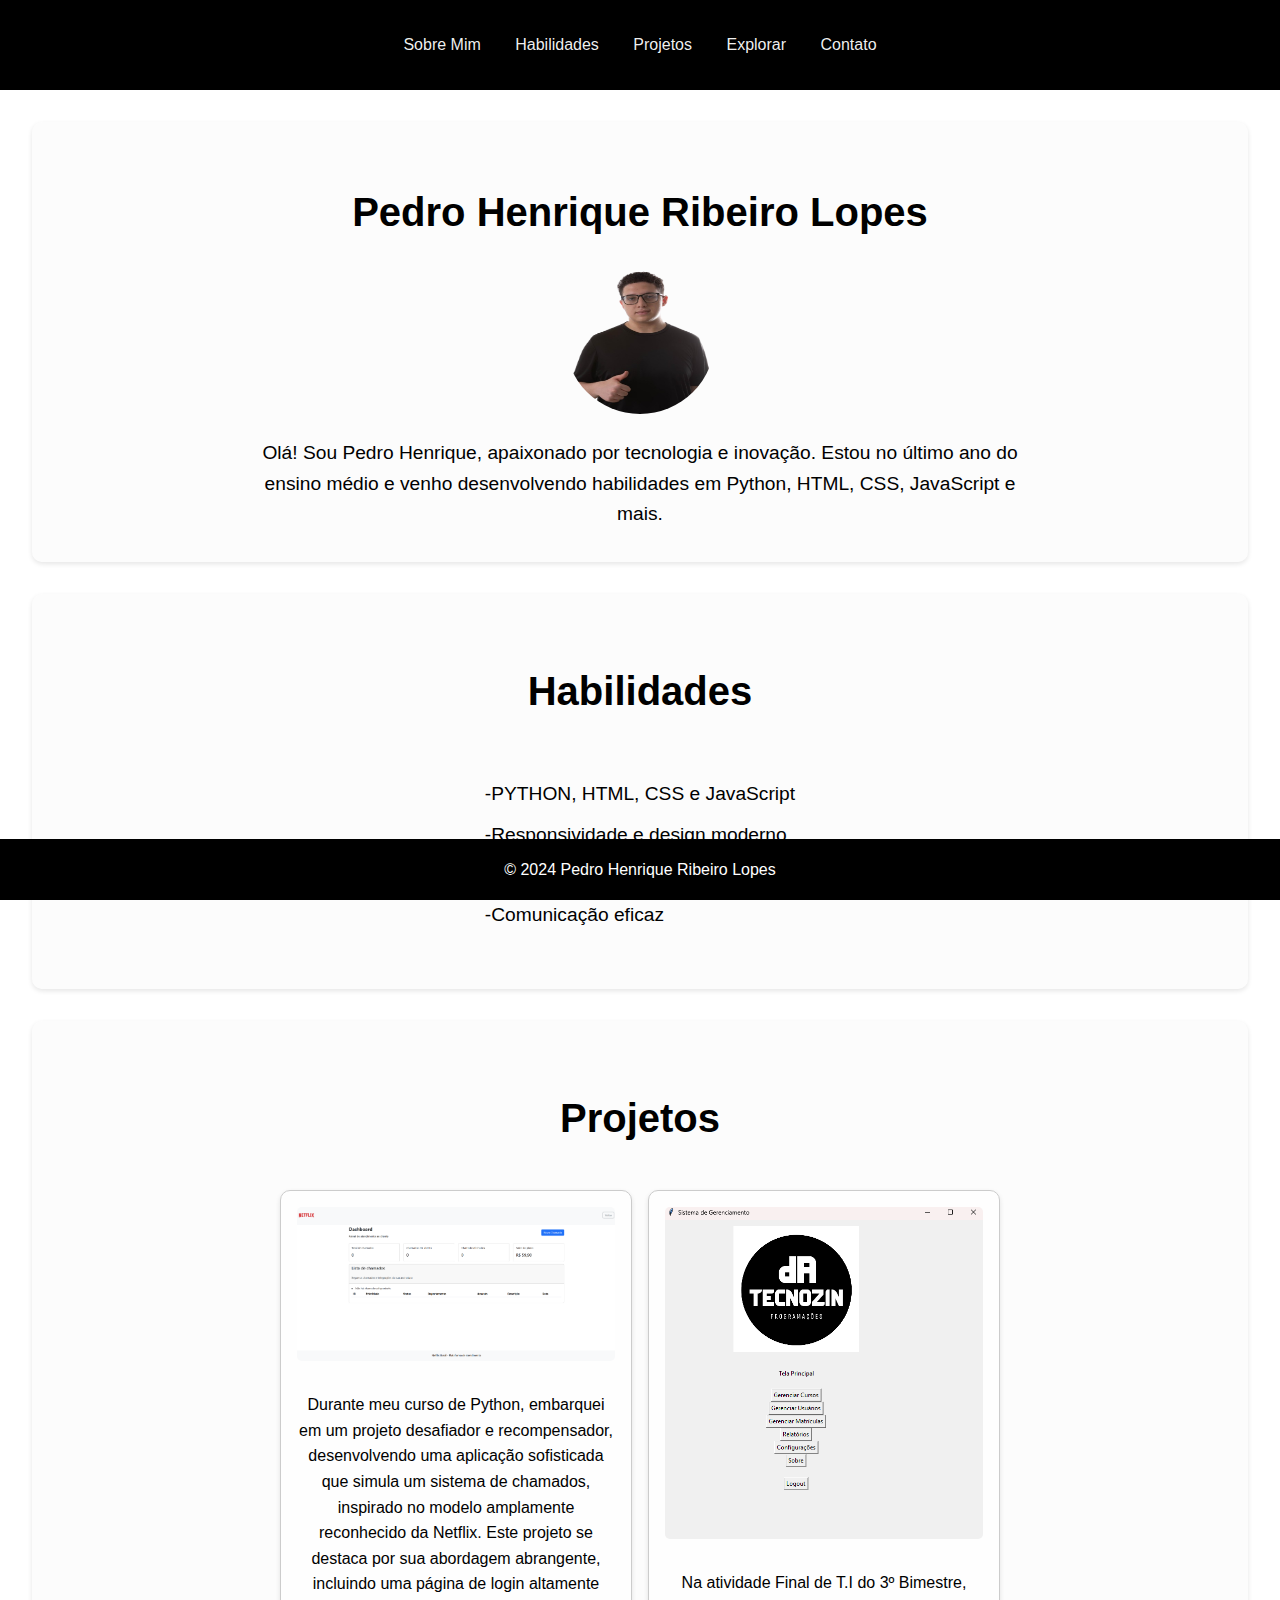
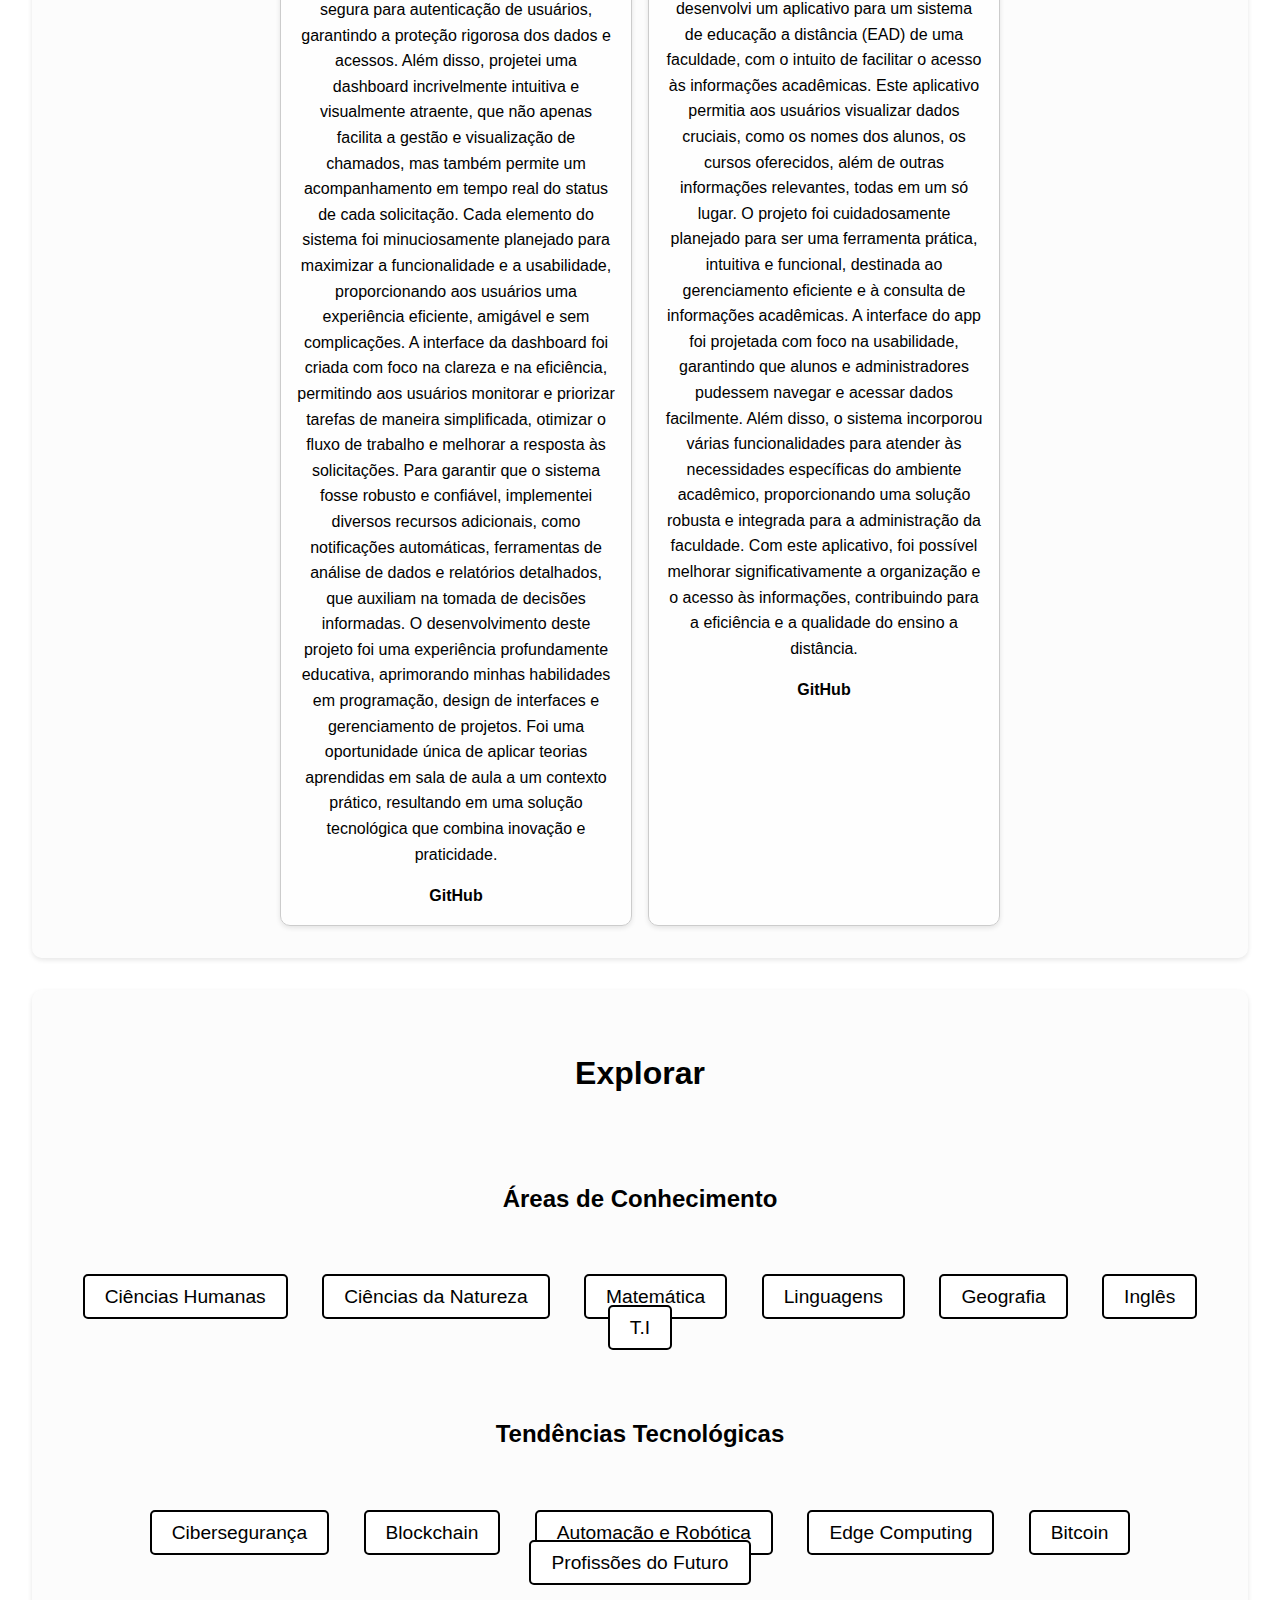
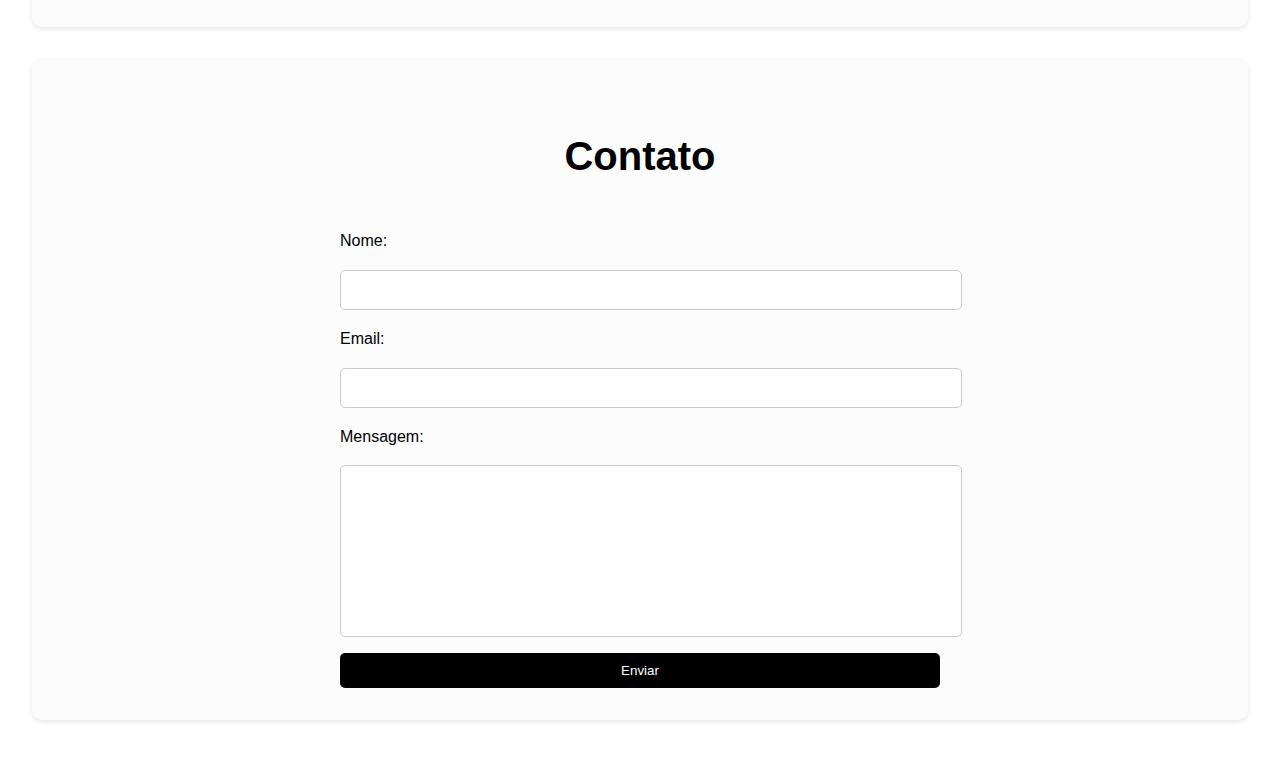
<file: finalti/portfolio/index.html>
<!DOCTYPE html>
<html lang="pt-BR">
<head>
    <meta charset="UTF-8">
    <meta name="viewport" content="width=device-width, initial-scale=1.0">
    <title>Portfólio de Pedro Henrique Ribeiro Lopes</title>
    <link rel="stylesheet" href="css/style.css">
    <script src="js/script.js" defer></script>
</head>
<body>
    <header>
        <nav>
            <ul>
                <li><a href="#sobre">Sobre Mim</a></li>
                <li><a href="#habilidades">Habilidades</a></li>
                <li><a href="#projetos">Projetos</a></li>
                <li><a href="#explorar">Explorar</a></li>
                <li><a href="#contato">Contato</a></li>
            </ul>
        </nav>
    </header>
    <main>
        <section id="sobre">
            <h1>Pedro Henrique Ribeiro Lopes</h1>
            <img src="img/foto.jpg" width="200" height="200" alt="Foto de Pedro">
            <p>Olá! Sou Pedro Henrique, apaixonado por tecnologia e inovação. Estou no último ano do ensino médio e venho desenvolvendo habilidades em Python, HTML, CSS, JavaScript e mais.</p>
        </section>
        <section id="habilidades">
            <h2>Habilidades</h2>
            <ul>
                <li>-PYTHON, HTML, CSS e JavaScript</li>
                <li>-Responsividade e design moderno</li>
                <li>-Trabalho em equipe</li>
                <li>-Comunicação eficaz</li>
            </ul>
        </section>
        <section id="projetos">
            <h2>Projetos</h2>
            <div class="galeria">
                <div class="projeto">
                    <img src="img/projeto1.jpg" alt="Projeto 1">
                    <p>Durante meu curso de Python, embarquei em um projeto desafiador e recompensador, desenvolvendo uma aplicação sofisticada que simula um sistema de chamados, inspirado no modelo amplamente reconhecido da Netflix. Este projeto se destaca por sua abordagem abrangente, incluindo uma página de login altamente segura para autenticação de usuários, garantindo a proteção rigorosa dos dados e acessos. Além disso, projetei uma dashboard incrivelmente intuitiva e visualmente atraente, que não apenas facilita a gestão e visualização de chamados, mas também permite um acompanhamento em tempo real do status de cada solicitação.

                        Cada elemento do sistema foi minuciosamente planejado para maximizar a funcionalidade e a usabilidade, proporcionando aos usuários uma experiência eficiente, amigável e sem complicações. A interface da dashboard foi criada com foco na clareza e na eficiência, permitindo aos usuários monitorar e priorizar tarefas de maneira simplificada, otimizar o fluxo de trabalho e melhorar a resposta às solicitações.
                        
                        Para garantir que o sistema fosse robusto e confiável, implementei diversos recursos adicionais, como notificações automáticas, ferramentas de análise de dados e relatórios detalhados, que auxiliam na tomada de decisões informadas. O desenvolvimento deste projeto foi uma experiência profundamente educativa, aprimorando minhas habilidades em programação, design de interfaces e gerenciamento de projetos. Foi uma oportunidade única de aplicar teorias aprendidas em sala de aula a um contexto prático, resultando em uma solução tecnológica que combina inovação e praticidade.</p>
                    <a href="https://github.com/pedroxx21/chamado" target="_blank">GitHub</a>
                </div>
                <div class="projeto">
                    <img src="img/projeto2.jpg" alt="Projeto 2">
                    <p>Na atividade Final de T.I do 3º Bimestre, desenvolvi um aplicativo para um sistema de educação a distância (EAD) de uma faculdade, com o intuito de facilitar o acesso às informações acadêmicas. Este aplicativo permitia aos usuários visualizar dados cruciais, como os nomes dos alunos, os cursos oferecidos, além de outras informações relevantes, todas em um só lugar. O projeto foi cuidadosamente planejado para ser uma ferramenta prática, intuitiva e funcional, destinada ao gerenciamento eficiente e à consulta de informações acadêmicas.

                        A interface do app foi projetada com foco na usabilidade, garantindo que alunos e administradores pudessem navegar e acessar dados facilmente. Além disso, o sistema incorporou várias funcionalidades para atender às necessidades específicas do ambiente acadêmico, proporcionando uma solução robusta e integrada para a administração da faculdade. Com este aplicativo, foi possível melhorar significativamente a organização e o acesso às informações, contribuindo para a eficiência e a qualidade do ensino a distância.</p>
                    <a href="https://github.com/pedroxx21/AtividadeFinal" target="_blank">GitHub</a>
                </div>
            </div>
        </section>
        <section id="explorar">
            <h2>Explorar</h2>
            <div class="links">
                <h3>Áreas de Conhecimento</h3>
                <ul>
                    <li><a href="areas/humanas.html">Ciências Humanas</a></li>
                    <li><a href="areas/natureza.html">Ciências da Natureza</a></li>
                    <li><a href="areas/matematica.html">Matemática</a></li>
                    <li><a href="areas/linguagens.html">Linguagens</a></li>
                    <li><a href="areas/geografia.html">Geografia</a></li>
                    <li><a href="areas/ingles.html">Inglês</a></li>
                    <li><a href="areas/TI.html">T.I</a></li>
                </ul>
                <h3>Tendências Tecnológicas</h3>
                <ul>
                    <li><a href="tendencias/ciberseguranca.html">Cibersegurança</a></li>
                    <li><a href="tendencias/blockchain.html">Blockchain</a></li>
                    <li><a href="tendencias/automacao.html">Automação e Robótica</a></li>
                    <li><a href="tendencias/edge.html">Edge Computing</a></li>
                    <li><a href="tendencias/bitcoin.html">Bitcoin</a></li>
                    <li><a href="tendencias/profissoesdofuturo.html">Profissões do Futuro</a></li>
                </ul>
            </div>
        </section>
        <section id="contato">
            <h2>Contato</h2>
            <form>
                <label for="nome">Nome:</label>
                <input type="text" id="nome" name="nome" required>
                <label for="email">Email:</label>
                <input type="email" id="email" name="email" required>
                <label for="mensagem">Mensagem:</label>
                <textarea id="mensagem" name="mensagem" required></textarea>
                <button type="submit">Enviar</button>
            </form>
        </section>
    </main>
    <footer>
        <p>&copy; 2024 Pedro Henrique Ribeiro Lopes</p>
    </footer>
</body>
</html>
</file>
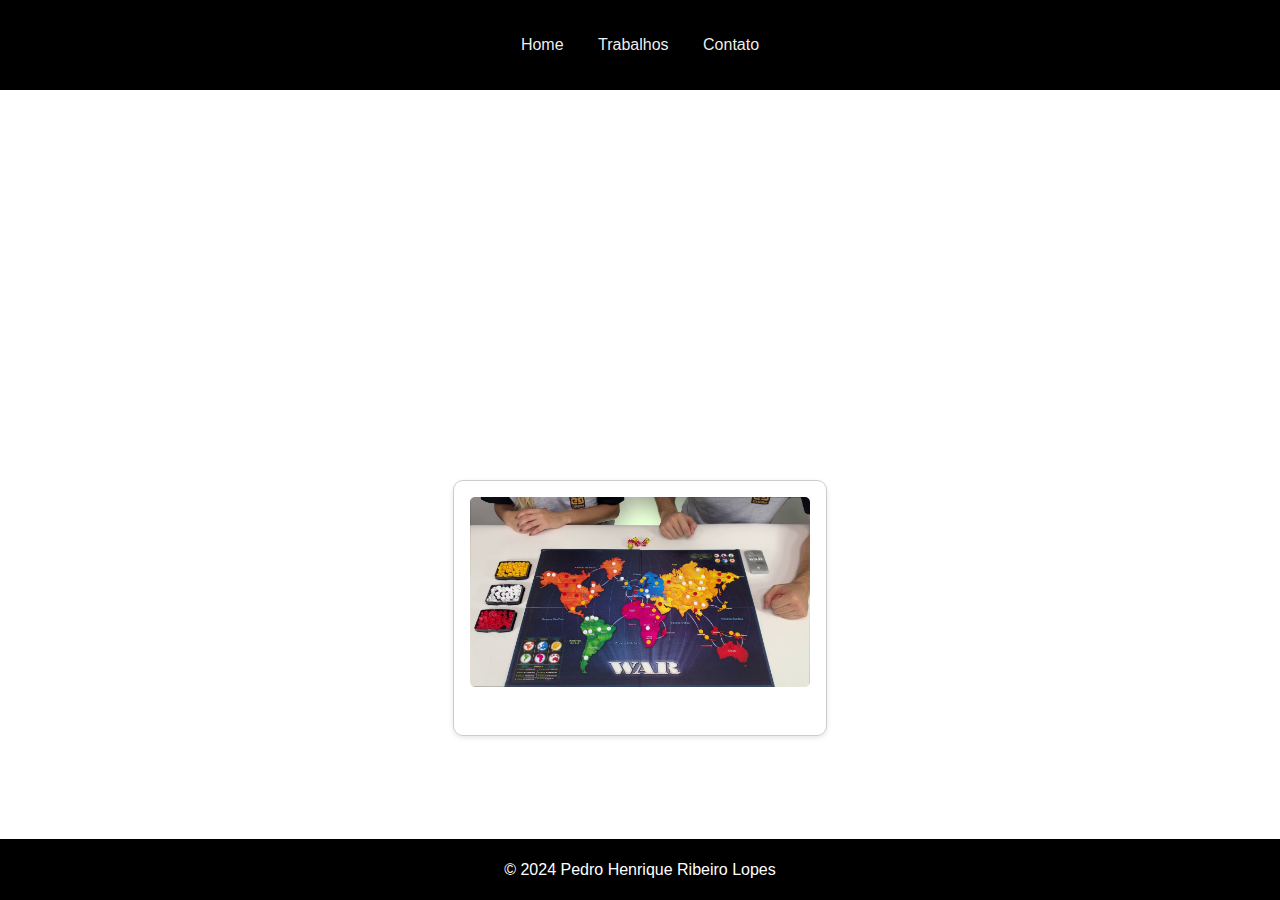
<file: finalti/portfolio/areas/geografia.html>
<!DOCTYPE html>
<html lang="pt-BR">
<head>
    <meta charset="UTF-8">
    <meta name="viewport" content="width=device-width, initial-scale=1.0">
    <title>Geografia</title>
    <link rel="stylesheet" href="../css/style.css">
</head>
<body>
    <header>
        <nav>
            <ul>
                <li><a href="../index.html">Home</a></li>
                <li><a href="#trabalhos">Trabalhos</a></li>
                <li><a href="../index.html#contato">Contato</a></li>
            </ul>
        </nav>
    </header>
    <main>
        <section id="trabalhos">
            <h1>Geografia</h1>
            <p>Bem-vindo à página de Geografia! Aqui esta o trabalho desenvolvidos na matéria de Geografia.</p>
            <p>Trabalho de Geografia sobre War.</p>
            <p>Neste trabalho, utilizamos o jogo de tabuleiro War como uma ferramenta pedagógica para entender melhor os aspectos estratégicos e as dinâmicas das guerras. Através da simulação de batalhas, os participantes puderam analisar as táticas de conquista, alianças, negociações e a importância de recursos e territórios em um contexto bélico. Ao jogarmos o War, refletimos sobre como essas estratégias podem ser aplicadas em conflitos reais, além de discutir como as decisões tomadas em momentos de incerteza podem impactar o desenrolar de uma guerra. O jogo foi uma forma interativa de explorar conceitos históricos e militares, promovendo um aprendizado mais prático sobre o funcionamento das guerras e suas consequências.</p>
            <div class="galeria">
                <div class="projeto">
                    <img src="../img/geografia.jpg" alt="Trabalho">
                    <p></p>
                </div>
            </div>
        </section>
    </main>
    <footer>
        <p>&copy; 2024 Pedro Henrique Ribeiro Lopes</p>
    </footer>
</body>
</html>
</file>
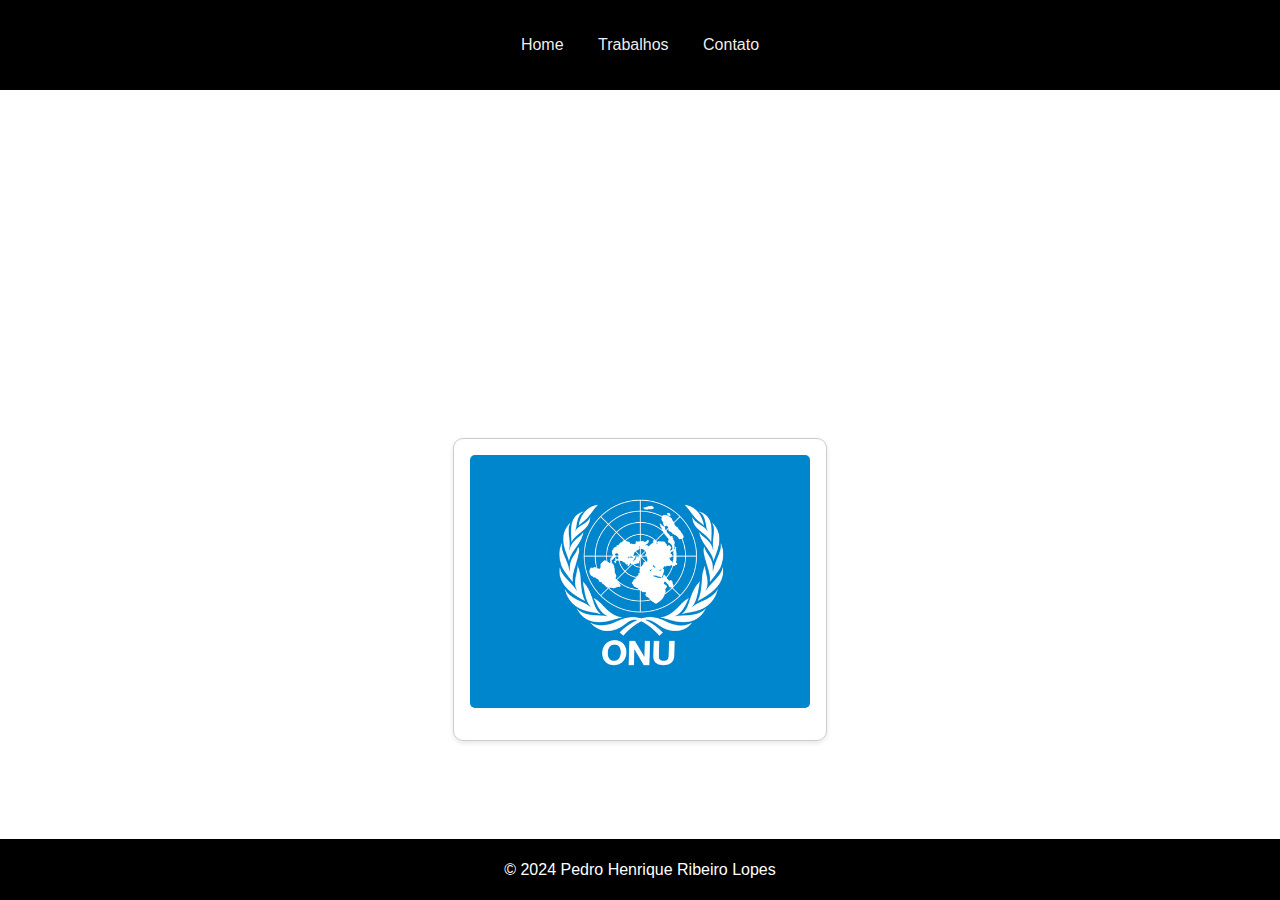
<file: finalti/portfolio/areas/humanas.html>
<!DOCTYPE html>
<html lang="pt-BR">
<head>
    <meta charset="UTF-8">
    <meta name="viewport" content="width=device-width, initial-scale=1.0">
    <title>Ciências Humanas</title>
    <link rel="stylesheet" href="../css/style.css">
</head>
<body>
    <header>
        <nav>
            <ul>
                <li><a href="../index.html">Home</a></li>
                <li><a href="#trabalhos">Trabalhos</a></li>
                <li><a href="../index.html#contato">Contato</a></li>
            </ul>
        </nav>
    </header>
    <main>
        <section id="trabalhos">
            <h1>Ciências Humanas</h1>
            <p>Bem-vindo à página de Ciências Humanas! Aqui esta o trabalho desenvolvidos durante o curso.</p>
            <p>Participar desse debate foi uma experiência enriquecedora. Foi interessante analisar o impacto das ditaduras na América Latina, especialmente no contexto do Equador, e entender como esses regimes afetaram a política, as liberdades individuais e as instituições democráticas. Discutir estratégias para fortalecer a democracia e promover os direitos humanos foi desafiador, pois envolveu refletir sobre como lidar com a corrupção, a desigualdade e as resistências internas e externas. Além disso, foi fundamental destacar o papel da sociedade civil e dos meios de comunicação na proteção e promoção dos direitos fundamentais, o que trouxe uma visão mais ampla de como garantir uma democracia mais sólida.</p>
            <div class="galeria">
                <div class="projeto">
                    <img src="../img/debate.jpg" alt="Trabalho 2">
                    
                </div>
            </div>
        </section>
    </main>
    <footer>
        <p>&copy; 2024 Pedro Henrique Ribeiro Lopes</p>
    </footer>
</body>
</html>
</file>
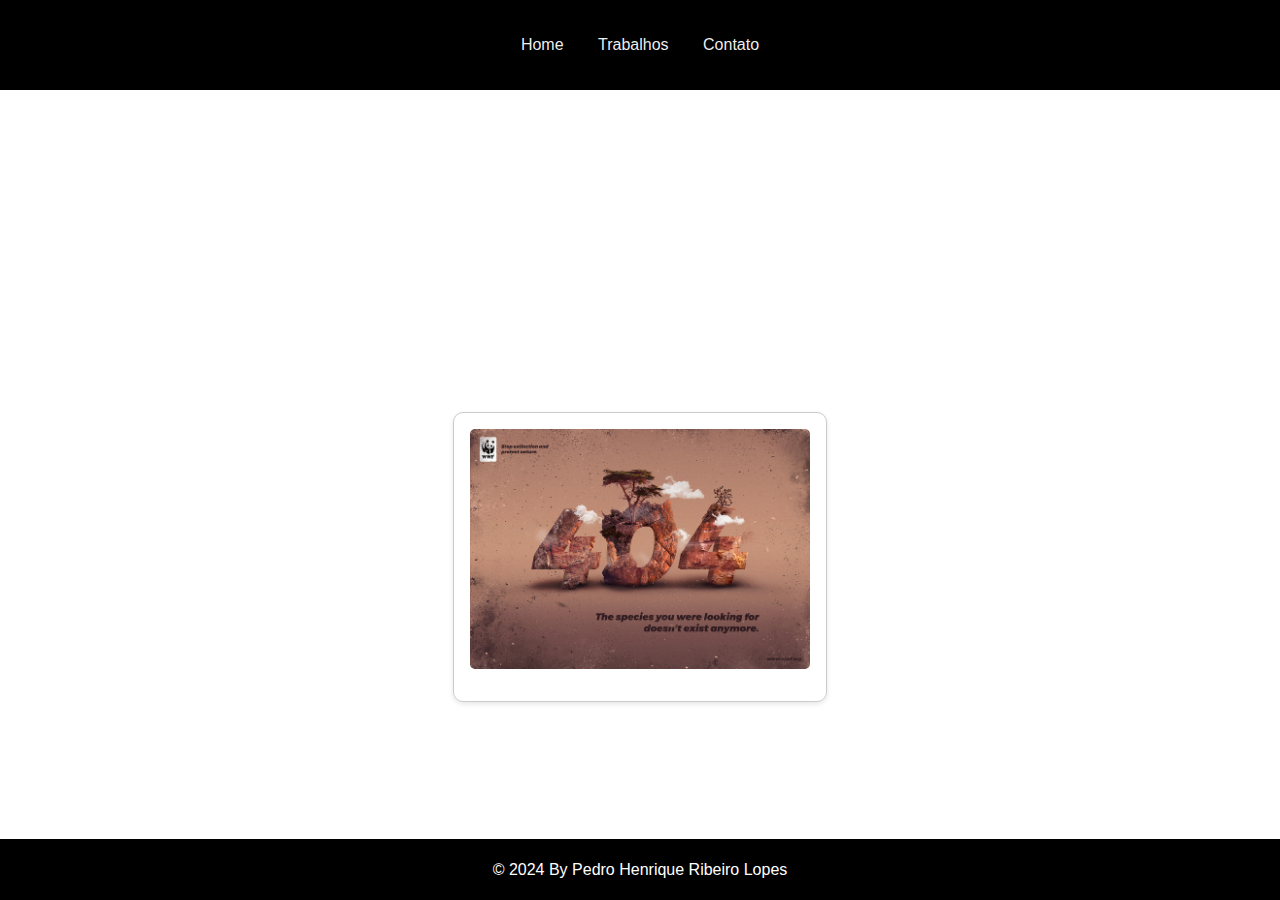
<file: finalti/portfolio/areas/ingles.html>
<!DOCTYPE html>
<html lang="pt-BR">
<head>
    <meta charset="UTF-8">
    <meta name="viewport" content="width=device-width, initial-scale=1.0">
    <title>Inglês</title>
    <link rel="stylesheet" href="../css/style.css">
</head>
<body>
    <header>
        <nav>
            <ul>
                <li><a href="../index.html">Home</a></li>
                <li><a href="#trabalhos">Trabalhos</a></li>
                <li><a href="../index.html#contato">Contato</a></li>
            </ul>
        </nav>
    </header>
    <main>
        <section id="trabalhos">
            <h1>Inglês</h1>
            <p>Veja como foi desenvolvido o estudo de outra lingua durante o curso.</p>
            <p>Realizar esse trabalho foi uma experiência muito interessante e educativa. Selecionar uma campanha publicitária ambiental em vídeo e um cartaz exigiu atenção aos detalhes e reflexão sobre como essas mídias sensibilizam o público de formas diferentes. Traduzir o conteúdo para o inglês foi desafiador, mas ajudou a aprofundar a compreensão das mensagens. Durante o processo, foi enriquecedor analisar as estratégias usadas para atrair espectadores e comparar os impactos do formato visual e impresso. Além disso, contribuir para a exposição com legendas acessíveis trouxe uma sensação de colaboração e propósito coletivo.</p>
            <div class="galeria">
                <div class="projeto">
                    <img src="../img/ingles.jpg" alt="Trabalho">
                </div>
            </div>
        </section>
    </main>
    <footer>
        <p>&copy; 2024 By Pedro Henrique Ribeiro Lopes</p>
    </footer>
</body>
</html>
</file>
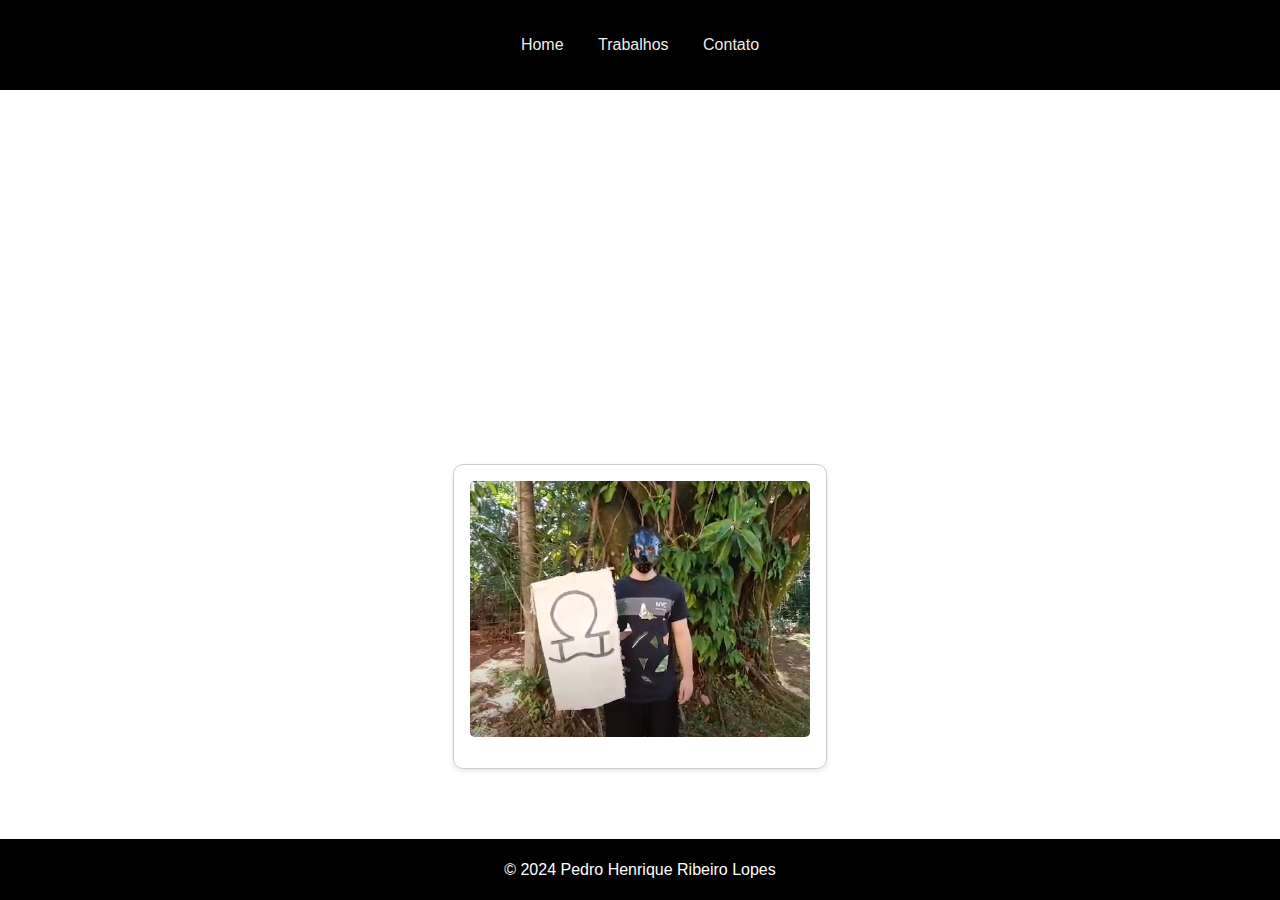
<file: finalti/portfolio/areas/linguagens.html>
<!DOCTYPE html>
<html lang="pt-BR">
<head>
    <meta charset="UTF-8">
    <meta name="viewport" content="width=device-width, initial-scale=1.0">
    <title>Linguagens</title>
    <link rel="stylesheet" href="../css/style.css">
</head>
<body>
    <header>
        <nav>
            <ul>
                <li><a href="../index.html">Home</a></li>
                <li><a href="#trabalhos">Trabalhos</a></li>
                <li><a href="../index.html#contato">Contato</a></li>
            </ul>
        </nav>
    </header>
    <main>
        <section id="trabalhos">
            <h1>Linguagens</h1>
            <p>Veja como a leitura, a escrita e o pensamento crítico foram aplicados em um projeto criativo e envolvente.</p>
            <p>Gostei muito da Mostra de Arte, e o vídeo capturou bem a essência do evento. As obras eram inovadoras, especialmente as penduradas nas paredes e a escultura do rosto do boi com um coração na cabeça. Tudo estava bem organizado, e os vídeos dos trabalhos na tela foram um destaque, pois deram vida às obras e mostraram o processo criativo dos artistas. No entanto, a quantidade de pessoas dificultou a apreciação completa em alguns momentos. Trabalhar em grupo foi muito enriquecedor, com a colaboração e troca de ideias sendo essenciais para o sucesso do evento. A Mostra de Arte 2024 não apenas incentivou a apreciação estética, mas também a reflexão crítica sobre temas contemporâneos. Aprendi muito sobre a importância de valorizar a diversidade cultural e os saberes populares do Brasil, fundamentais para nossa identidade e compreensão das diferentes realidades do país.</p>
            <div class="galeria">
                <div class="projeto">
                    <img src="../img/linguagem.jpg" alt="Trabalho">
                </div>
            </div>
        </section>
    </main>
    <footer>
        <p>&copy; 2024 Pedro Henrique Ribeiro Lopes</p>
    </footer>
</body>
</html>
</file>
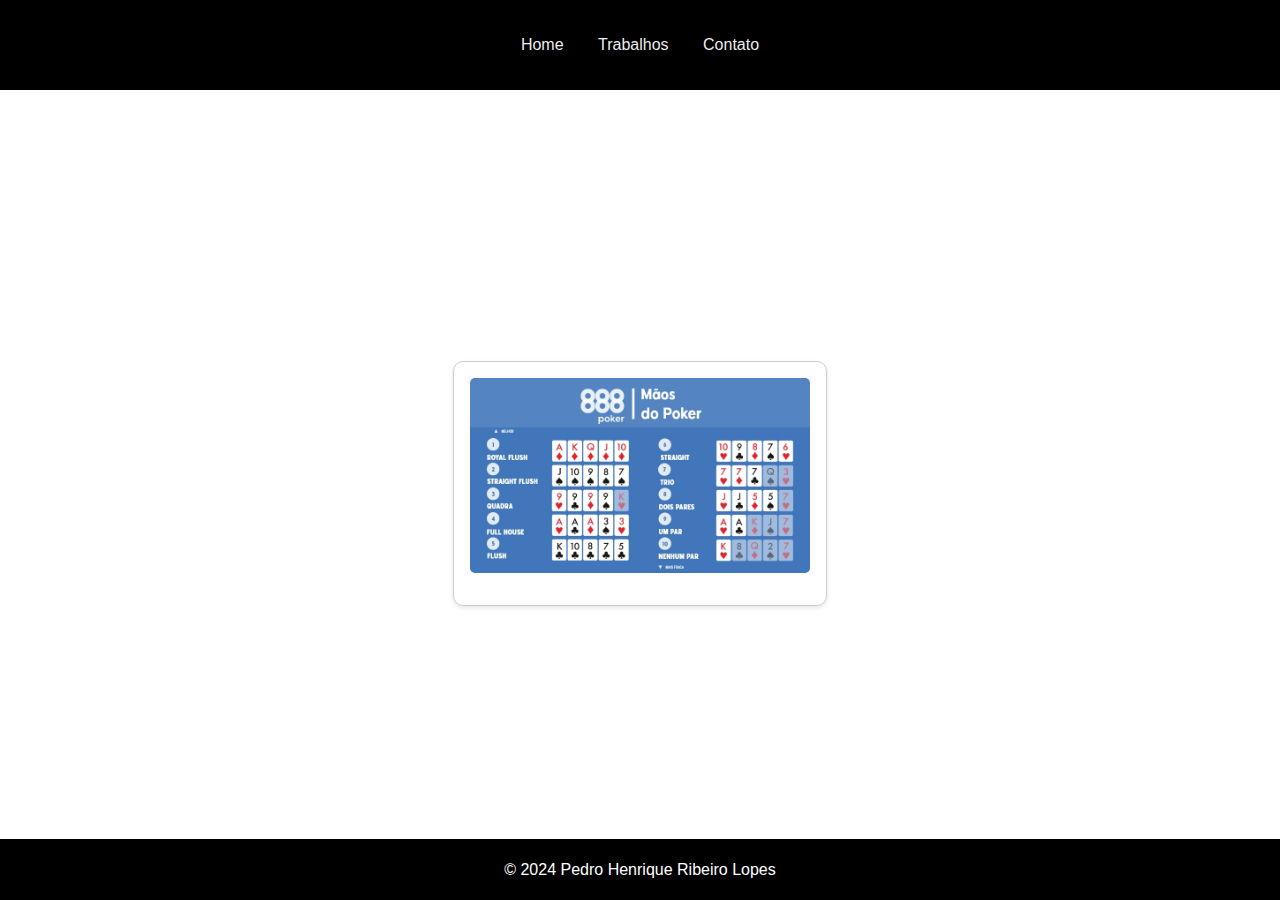
<file: finalti/portfolio/areas/matematica.html>
<!DOCTYPE html>
<html lang="pt-BR">
<head>
    <meta charset="UTF-8">
    <meta name="viewport" content="width=device-width, initial-scale=1.0">
    <title>Matemática</title>
    <link rel="stylesheet" href="../css/style.css">
</head>
<body>
    <header>
        <nav>
            <ul>
                <li><a href="../index.html">Home</a></li>
                <li><a href="#trabalhos">Trabalhos</a></li>
                <li><a href="../index.html#contato">Contato</a></li>
            </ul>
        </nav>
    </header>
    <main>
        <section id="trabalhos">
            <h1>Matemática</h1>
            <p>Explore o trabalho que mostram como a matemática pode ser prática e interessante, desde álgebra até estatísticas aplicadas.</p>
            <p>Eu achei o trabalho interessante, pois ele proporciona uma maneira divertida de aprender sobre probabilidade e combinatória. Além disso, aplicar esses conceitos no contexto de um jogo como o Poker torna o aprendizado mais envolvente e desafiador, estimulando o raciocínio lógico e a resolução de problemas de forma prática.</p>
            <div class="galeria">
                <div class="projeto">
                    <img src="../img/matematica.jpg" alt="Trabalho 2">
                    
                </div>
            </div>
        </section>
    </main>
    <footer>
        <p>&copy; 2024 Pedro Henrique Ribeiro Lopes</p>
    </footer>
</body>
</html>
</file>
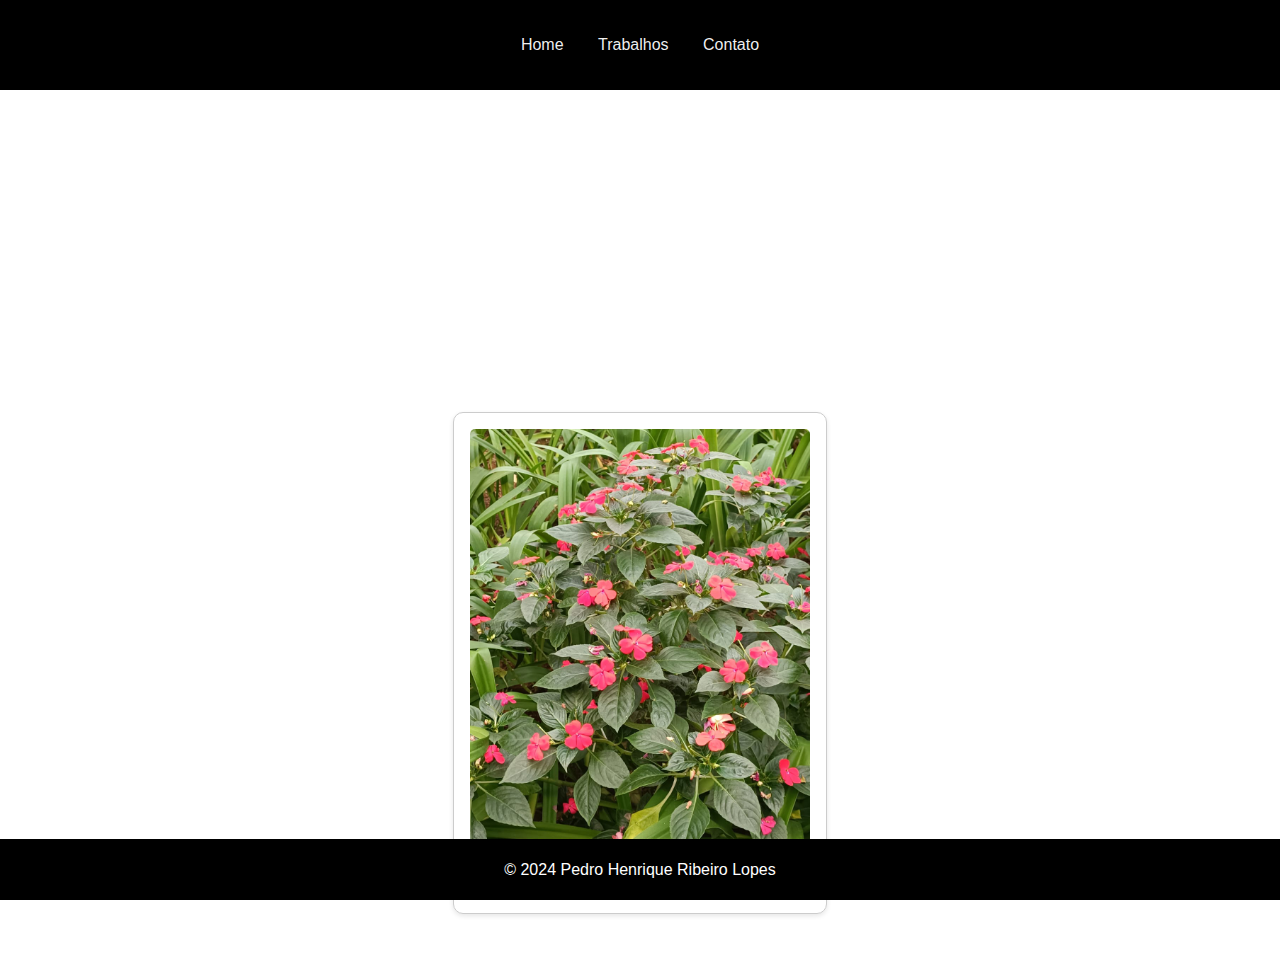
<file: finalti/portfolio/areas/natureza.html>
<!DOCTYPE html>
<html lang="pt-BR">
<head>
    <meta charset="UTF-8">
    <meta name="viewport" content="width=device-width, initial-scale=1.0">
    <title>Ciências da Natureza</title>
    <link rel="stylesheet" href="../css/style.css">
</head>
<body>
    <header>
        <nav>
            <ul>
                <li><a href="../index.html">Home</a></li>
                <li><a href="#trabalhos">Trabalhos</a></li>
                <li><a href="../index.html#contato">Contato</a></li>
            </ul>
        </nav>
    </header>
    <main>
        <section id="trabalhos">
            <h1>Ciências da Natureza</h1>
            <p>Esta página apresenta o trabalho desenvolvido em biologia.</p>
            <p>O trabalho de Ciências da Natureza consistiu em fotografar cada planta presente no Senac Nações Unidas e classificá-las de acordo com suas características. A atividade envolveu observar as plantas com atenção, identificando suas espécies e características morfológicas, como folhas, flores e frutos. Além disso, foi importante buscar informações sobre cada planta para entender seu habitat e as condições de crescimento, promovendo uma conexão mais profunda com a biodiversidade local. O trabalho também permitiu aplicar conceitos de biologia, como taxonomia e ecologia, de maneira prática.</p>
            <div class="galeria">
                <div class="projeto">
                    <img src="../img/natureza.jpg" alt="Trabalho 2">
                    
                </div>
            </div>
        </section>
    </main>
    <footer>
        <p>&copy; 2024 Pedro Henrique Ribeiro Lopes</p>
    </footer>
</body>
</html>
</file>
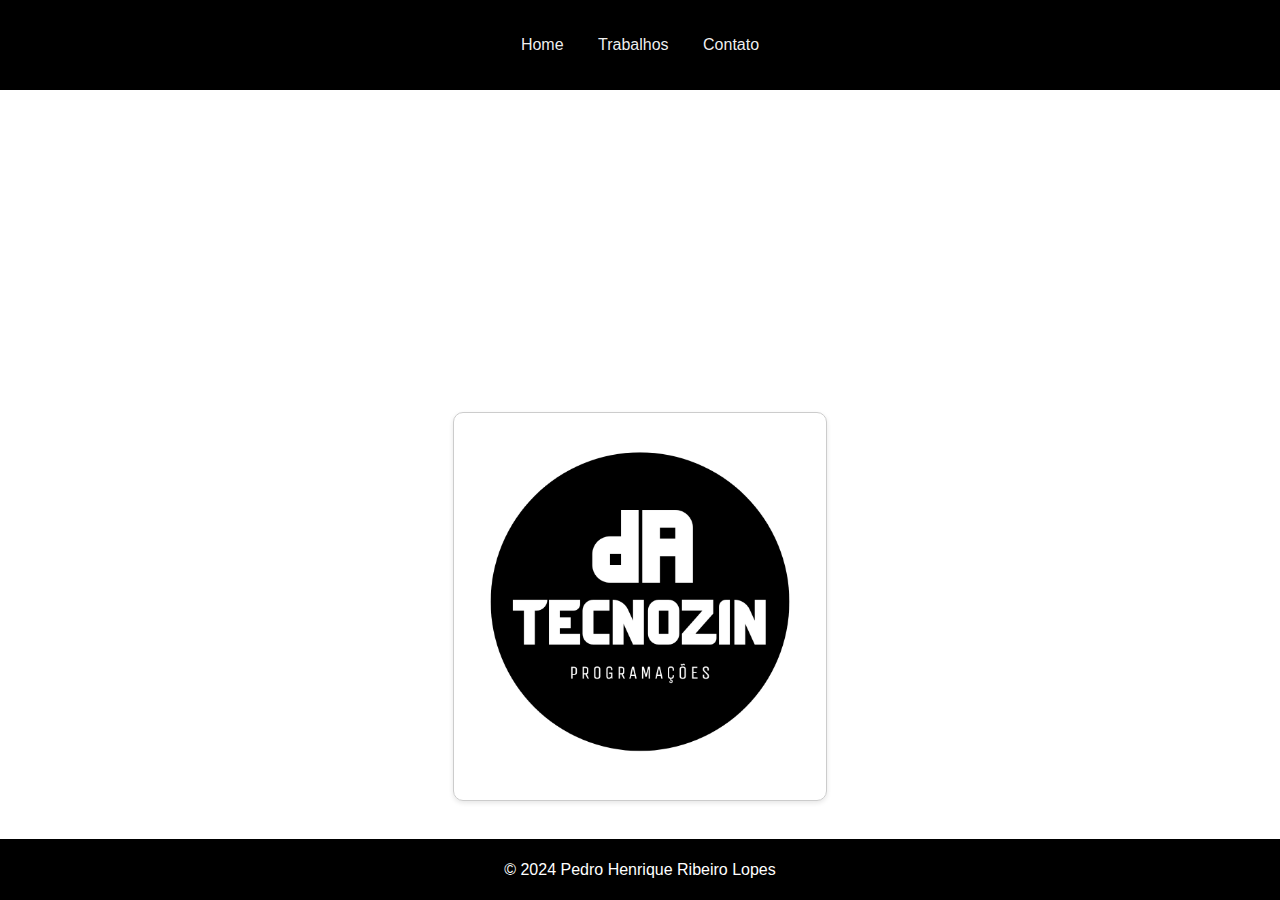
<file: finalti/portfolio/areas/TI.html>
<!DOCTYPE html>
<html lang="pt-BR">
<head>
    <meta charset="UTF-8">
    <meta name="viewport" content="width=device-width, initial-scale=1.0">
    <title>T.I</title>
    <link rel="stylesheet" href="../css/style.css">
</head>
<body>
    <header>
        <nav>
            <ul>
                <li><a href="../index.html">Home</a></li>
                <li><a href="#trabalhos">Trabalhos</a></li>
                <li><a href="../index.html#contato">Contato</a></li>
            </ul>
        </nav>
    </header>
    <main>
        <section id="trabalhos">
            <h1>T.I</h1>
            <p>Este foi trabalho desenvolvido para a atividade final.</p>
            <p>A PA Tecnozin é uma empresa dedicada a transformar a gestão educacional em escolas e faculdades. Seu sistema EduSync organiza informações sobre alunos, gerencia matrículas, monitora frequência e facilita a comunicação entre alunos e professores, promovendo eficiência e integração. Produzir a plataforma em Python foi desafiador, mas gratificante. Desde a criação de uma interface intuitiva até a implementação de recursos personalizados, cada etapa envolveu planejamento, testes e ajustes para oferecer uma solução prática e inovadora para a educação.</p>
            <div class="galeria">
                <div class="projeto">
                    <img src="../img/ti.jpg" alt="Trabalho">
                </div>
            </div>
        </section>
    </main>
    <footer>
        <p>&copy; 2024  Pedro Henrique Ribeiro Lopes</p>
    </footer>
</body>
</html>
</file>
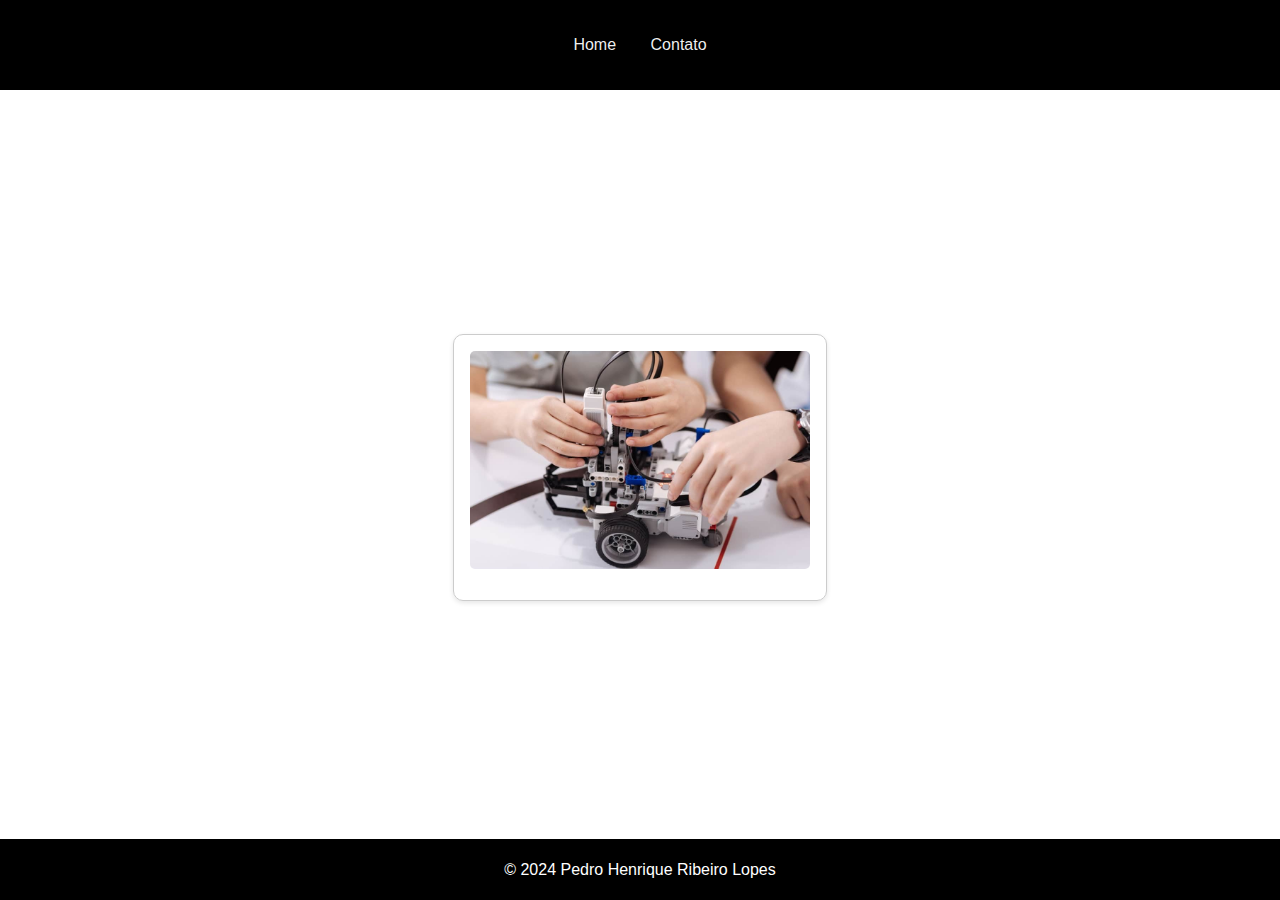
<file: finalti/portfolio/tendencias/automacao.html>
<!DOCTYPE html>
<html lang="pt-BR">
<head>
    <meta charset="UTF-8">
    <meta name="viewport" content="width=device-width, initial-scale=1.0">
    <title>Automação e Robótica</title>
    <link rel="stylesheet" href="../css/style.css">
</head>
<body>
    <header>
        <nav>
            <ul>
                <li><a href="../index.html">Home</a></li>
                <li><a href="../index.html#contato">Contato</a></li>
            </ul>
        </nav>
    </header>
    <main>
        <section id="patata"> 
            <h1>Automação e Robótica</h1>
            <p>A automação e a robótica têm transformado a indústria e o dia a dia, criando soluções inteligentes para problemas complexos.</p>
            <ul>
                <li>Robôs industriais e colaborativos.</li>
                <li>Automação residencial e IoT (Internet das Coisas).</li>
                <li>Sistemas autônomos e inteligência artificial.</li>
            </ul>
            <div class="galeria">
                <div class="projeto">
                    <img src="../img/robo.jpg" alt="Trabalho">
                </div>
            </div>
        </section>
    </main>
    <footer>
        <p>&copy; 2024 Pedro Henrique Ribeiro Lopes</p>
    </footer>
</body>
</html>
</file>
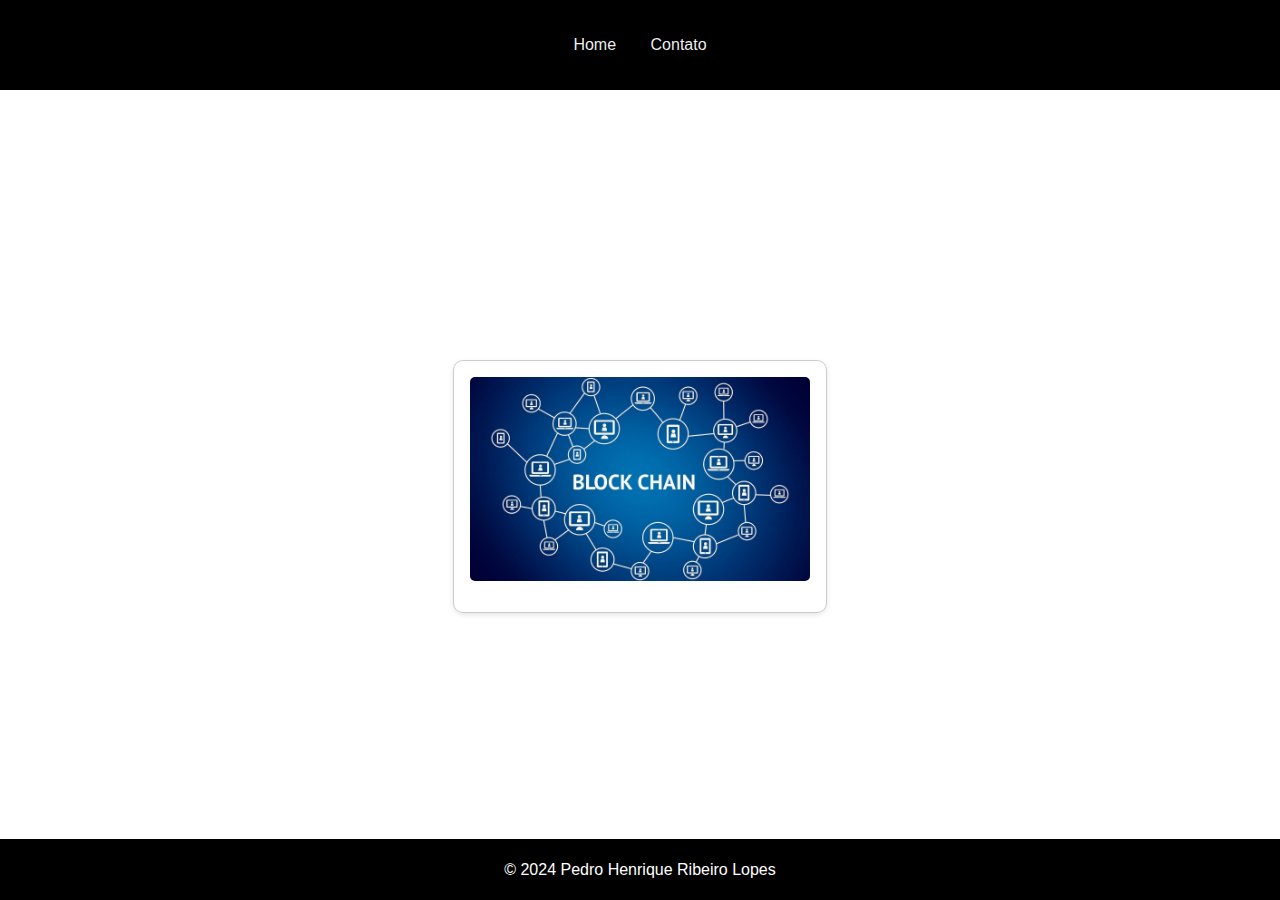
<file: finalti/portfolio/tendencias/blockchain.html>
<!DOCTYPE html>
<html lang="pt-BR">
<head>
    <meta charset="UTF-8">
    <meta name="viewport" content="width=device-width, initial-scale=1.0">
    <title>Blockchain</title>
    <link rel="stylesheet" href="../css/style.css">
</head>
<body>
    <header>
        <nav>
            <ul>
                <li><a href="../index.html">Home</a></li>
                <li><a href="../index.html#contato">Contato</a></li>
            </ul>
        </nav>
    </header>
    <main>
        <section id="patata"> 
            <h1>Blockchain</h1>
            <p>Blockchain é uma tecnologia que garante segurança, transparência e descentralização em transações digitais. Ela está revolucionando setores como finanças, saúde e logística.</p>
            <ul>
                <li>Transações seguras e imutáveis.</li>
                <li>Eliminação de intermediários.</li>
                <li>Base para criptomoedas como Bitcoin e Ethereum.</li>
            </ul>
            <div class="galeria">
                <div class="projeto">
                    <img src="../img/block.jpg" alt="Trabalho">
                </div>
            </div>
        </section>
    </main>
    <footer>
        <p>&copy; 2024 Pedro Henrique Ribeiro Lopes</p>
    </footer>
</body>
</html>
</file>
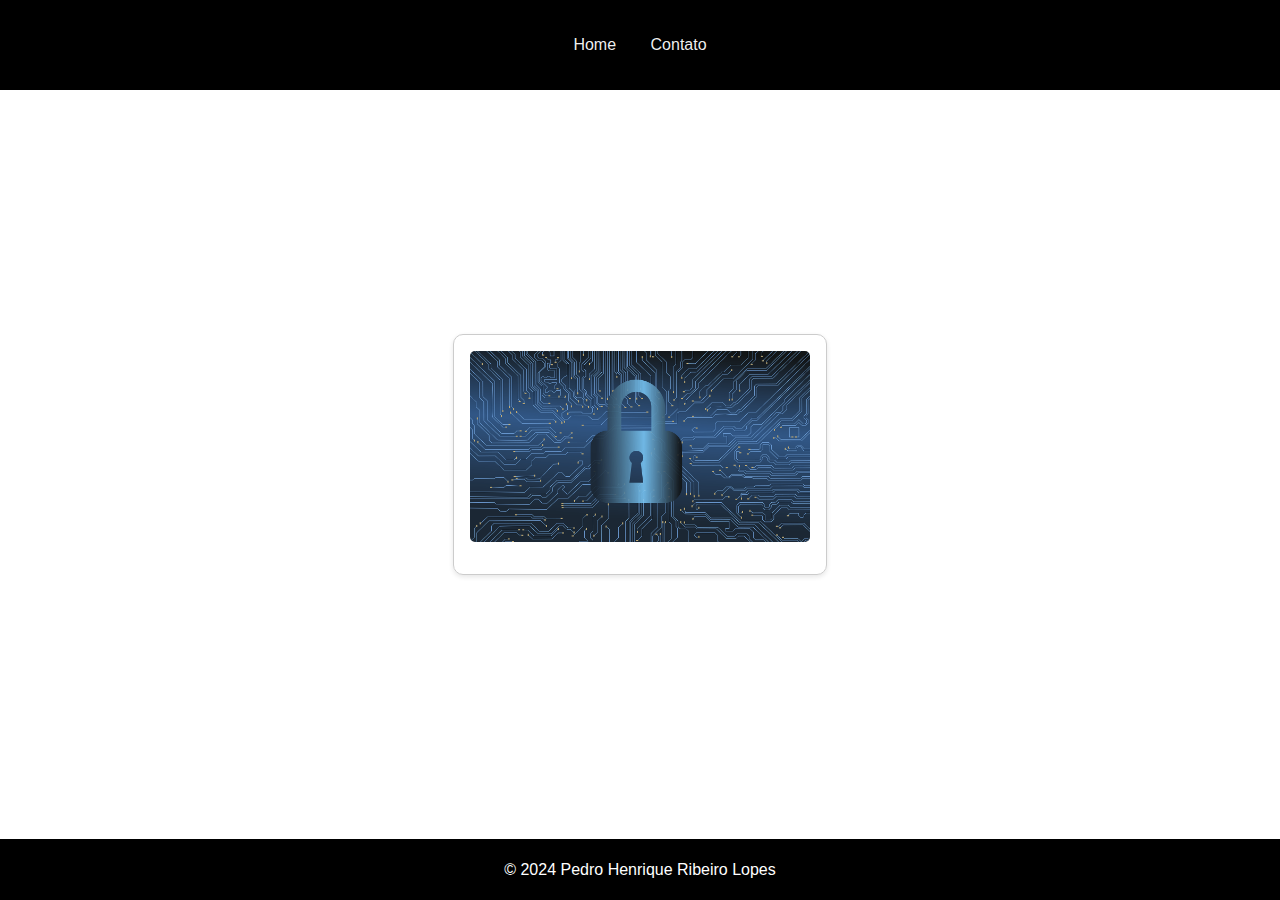
<file: finalti/portfolio/tendencias/ciberseguranca.html>
<!DOCTYPE html>
<html lang="pt-BR">
<head>
    <meta charset="UTF-8">
    <meta name="viewport" content="width=device-width, initial-scale=1.0">
    <title>Cibersegurança</title>
    <link rel="stylesheet" href="../css/style.css">
</head>
<body>
    <header>
        <nav>
            <ul>
                <li><a href="../index.html">Home</a></li>
                <li><a href="../index.html#contato">Contato</a></li>
            </ul>
        </nav>
    </header>
    <main>
        <section id="patata">       
            <h1>Cibersegurança</h1>
            <p>A segurança cibernética é crucial em um mundo digital. Ela protege sistemas, redes e dados contra ataques e acessos não autorizados.</p>
            <ul>
                <li>Prevenção de ataques cibernéticos.</li>
                <li>Proteção de dados sensíveis.</li>
                <li>Garantia de integridade e confidencialidade.</li>
            </ul>
            <div class="galeria">
                <div class="projeto">
                    <img src="../img/cyber.jpg" alt="Trabalho">
                </div>
            </div>
        </section>
    </main>
    <footer>
        <p>&copy; 2024 Pedro Henrique Ribeiro Lopes</p>
    </footer>
</body>
</html>
</file>
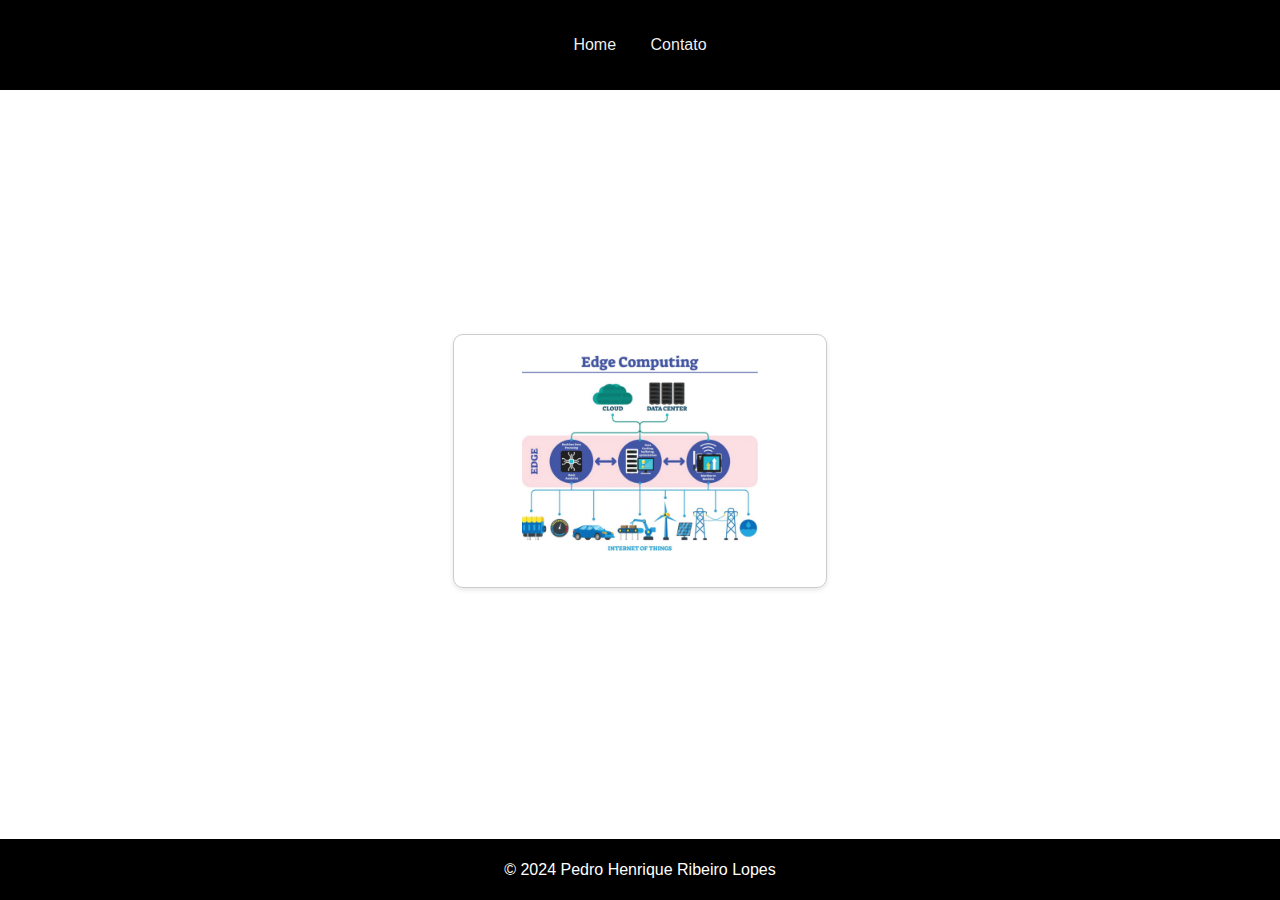
<file: finalti/portfolio/tendencias/edge.html>
<!DOCTYPE html>
<html lang="pt-BR">
<head>
    <meta charset="UTF-8">
    <meta name="viewport" content="width=device-width, initial-scale=1.0">
    <title>Edge Computing</title>
    <link rel="stylesheet" href="../css/style.css">
</head>
<body>
    <header>
        <nav>
            <ul>
                <li><a href="../index.html">Home</a></li>
                <li><a href="../index.html#contato">Contato</a></li>
            </ul>
        </nav>
    </header>
    <main>
        <section id="patata"> 
            <h1>Edge Computing</h1>
            <p>Edge computing melhora a velocidade e eficiência dos sistemas ao processar dados mais perto de sua fonte.</p>
            <ul>
                <li>Redução de latência em dispositivos IoT.</li>
                <li>Maior eficiência no uso de redes.</li>
                <li>Aplicações em carros autônomos, fábricas inteligentes e mais.</li>
            </ul>
            <div class="galeria">
                <div class="projeto">
                    <img src="../img/edge.jpg" alt="Trabalho">
                </div>
            </div>
        </section>
    </main>
    <footer>
        <p>&copy; 2024 Pedro Henrique Ribeiro Lopes</p>
    </footer>
</body>
</html>
</file>
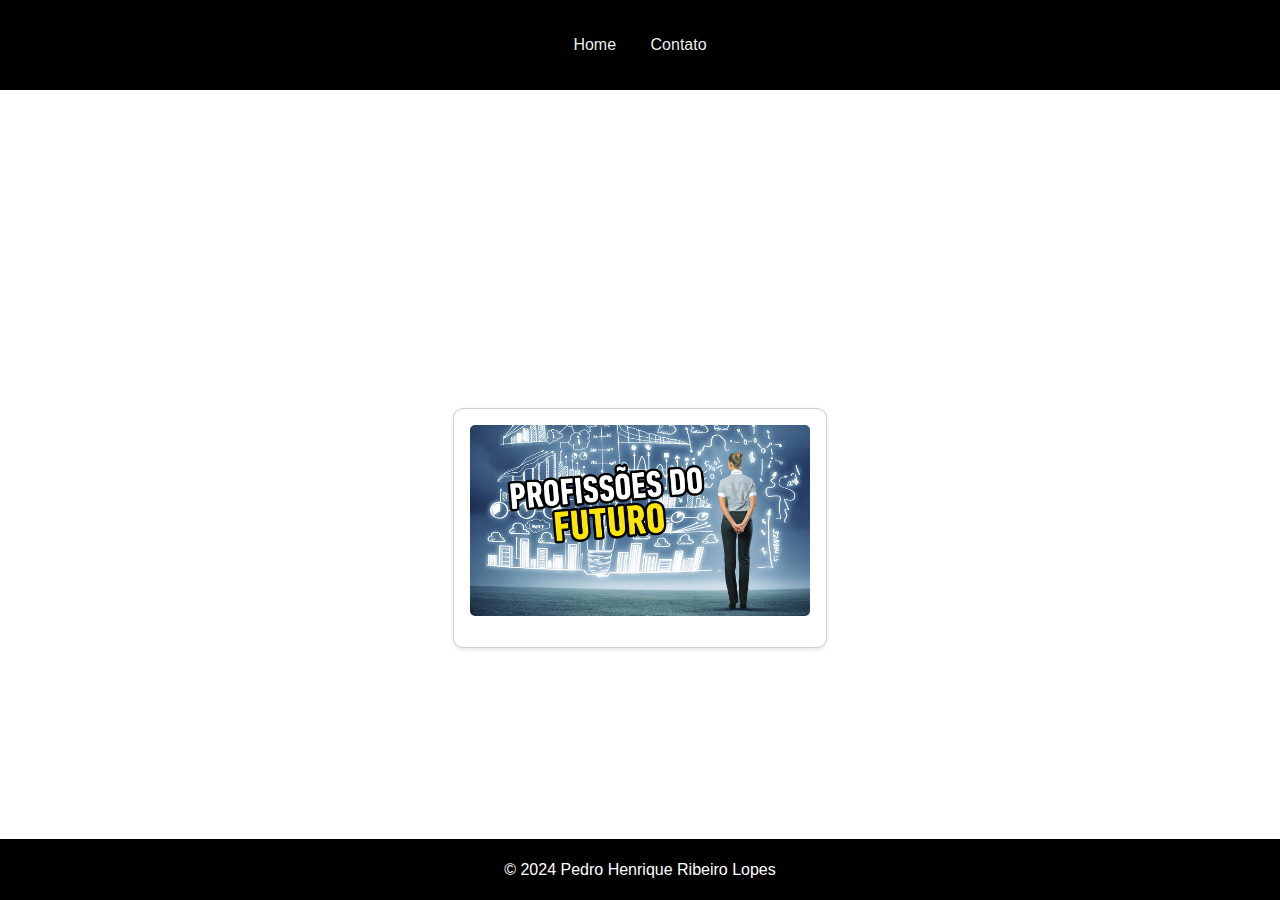
<file: finalti/portfolio/tendencias/profissoesdofuturo.html>
<!DOCTYPE html>
<html lang="pt-BR">
<head>
    <meta charset="UTF-8">
    <meta name="viewport" content="width=device-width, initial-scale=1.0">
    <title>Profissões do Futuro</title>
    <link rel="stylesheet" href="../css/style.css">
</head>
<body>
    <header>
        <nav>
            <ul>
                <li><a href="../index.html">Home</a></li>
                <li><a href="../index.html#contato">Contato</a></li>
            </ul>
        </nav>
    </header>
    <main>
        <section id="patata"> 
            <h1>Profissões do Futuro</h1>
            <p>Desenvolvedores de blockchain.</p>
            <p>Especialistas em inteligência artificial.            </p>
            <p>Cientistas de dados.
            </p>
            <p>Engenheiros de robótica.
            </p>
            <p>Consultores em sustentabilidade tecnológica.</p>
            <div class="galeria">
                <div class="projeto">
                    <img src="../img/Profissões.jpg" alt="Trabalho">
                </div>
            </div>
        </section>
    </main>
    <footer>
        <p>&copy; 2024 Pedro Henrique Ribeiro Lopes</p>
    </footer>
</body>
</html>
</file>
<file: finalti/portfolio/css/style.css>
body {
    font-family: Arial, sans-serif;
    line-height: 1.6;
    margin: 0;
    padding: 0;
    background-image: url('https://i.imgur.com/m8irZKr.jpg'); 
    background-size: cover;
    background-position: center center;
    background-attachment: fixed;
}

header {
    background: #000000;
    color: rgb(3, 1, 1);
    padding: 1em 0;
    text-align: center;
}

nav ul {
    list-style: none;
    padding: 0;
}

nav ul li {
    display: inline;
    margin: 0 15px;
}

nav ul li a {
    color: rgba(255, 255, 255, 0.938);
    text-decoration: none;
}

main {
    padding: 2em;
}

section {
    margin-bottom: 2em;

}

section h1{
    margin-bottom: 2em;
    font-size: 1.5em;
    color: #ffffff;
    margin-bottom: 1em;
    text-align: center;
}

footer {
    text-align: center;
    background: #000000;
    color: white;
    padding: 0.1em 0;
    position: fixed;
    width: 100%;
    bottom: 0;
}
.galeria {
    display: flex;
    gap: 1em;
    flex-wrap: wrap;
    justify-content: center;
}

/* Estilos para a seção Projetos */
#projetos {
    background-color: #f9f9f96c; /* Leve transparência */
    padding: 2em;
    border-radius: 10px;
    box-shadow: 0 2px 5px rgba(0, 0, 0, 0.1);
}

/* Título da seção de Projetos */
#projetos h2 {
    font-size: 2.5em;
    color: #000000;
    margin-bottom: 1em;
    text-align: center;
}

/* Estilo da galeria de projetos */
.galeria {
    display: flex;
    gap: 1em;
    flex-wrap: wrap;
    justify-content: center;
}

/* Estilo individual de cada projeto */
.projeto {
    border: 1px solid #cccccc;
    padding: 1em;
    text-align: center;
    width: calc(33.333% - 2em);
    box-sizing: border-box;
    transition: transform 0.3s ease;
    border-radius: 10px;
    background-color: rgba(255, 255, 255, 0.726); 
    box-shadow: 0 2px 5px rgba(0, 0, 0, 0.1); 
}

/* Efeito de hover para aumentar o projeto */
.projeto:hover {
    transform: scale(1.05);
}

/* Estilo da imagem dentro de cada projeto */
.projeto img {
    max-width: 100%;
    height: auto;
    margin-bottom: 0.5em;
    border-radius: 5px;
}

/* Links dentro da seção de projetos */
.projeto a {
    text-decoration: none;
    color: #000000;
    font-weight: bold;
    display: block;
    margin-top: 0.5em;
    transition: color 0.3s ease;
}

.projeto a:hover {
    color: #0065b8;
}

/* Responsividade: ajuste para dispositivos menores */
@media screen and (max-width: 768px) {
    .projeto {
        width: calc(50% - 2em);
    }
}

@media screen and (max-width: 480px) {
    .projeto {
        width: 100%;
    }
}
/* Animação de fade-in para seções */
@keyframes fadeIn {
    from {
        opacity: 0;
        transform: translateY(20px);
    }
    to {
        opacity: 1;
        transform: translateY(0);
    }
}

section {
    animation: fadeIn 1s ease-out;
}

/* Botões estilizados */
button {
    background-color: #000000;
    color: white;
    border: none;
    padding: 10px 20px;
    cursor: pointer;
    border-radius: 5px;
    transition: background-color 0.3s ease;
}

button:hover {
    background-color: #000000;
}
form {
    max-width: 600px;
    margin: 0 auto;
    display: flex;
    flex-direction: column;
    gap: 1em;
}

form input, form textarea, form button {
    width: 100%;
    padding: 10px;
    border: 1px solid #ccc;
    border-radius: 5px;
}

form textarea {
    resize: none;
    height: 100px;
}

form button {
    background-color: #000000;
    color: white;
    cursor: pointer;
}

form button:hover {
    background-color: #000000;
}
/* Estilos para a seção Explorar */
#explorar {
    background-color: #f9f9f96c; 
    padding: 2em;
    border-radius: 10px;
    box-shadow: 0 2px 5px rgba(0, 0, 0, 0.1);
}

#explorar h2 {
    text-align: center;
    font-size: 2em;
    margin-bottom: 1em;
    color: #000000;
}

#explorar h3 {
    text-align: center;
    font-size: 2em;
    padding: 2em;
    margin-bottom: 1em;
    color: #000000;
}

#explorar .links h3 {
    font-size: 1.5em;
    margin-bottom: 0.5em;
    color: #000000;
}

#explorar .links ul {
    list-style: none;
    padding: 0;
    text-align: center;
}

#explorar .links ul li {
    display: inline-block;
    margin: 0 15px;
    position: relative;
}

#explorar .links ul li a {
    text-decoration: none;
    color: #000000;
    font-size: 1.2em;
    padding: 10px 20px;
    background-color: #ffffff;
    border: 2px solid #000000;
    border-radius: 5px;
    transition: all 0.3s ease;
}

#explorar .links ul li a:hover {
    color: white;
    background-color: #000000;
    transform: translateY(-5px);
    box-shadow: 0 4px 10px rgba(0, 0, 0, 0.1);
}

/* Adicionar uma animação de fade-in para os links */
@keyframes fadeInLinks {
    from {
        opacity: 0;
        transform: translateY(10px);
    }
    to {
        opacity: 1;
        transform: translateY(0);
    }
}

#explorar .links ul li {
    animation: fadeInLinks 1s ease-out;
}
#sobre {
    text-align: center;
    padding: 2em;
    background-color: #f9f9f96c; /* Leve transparência */
    border-radius: 10px;
    box-shadow: 0 2px 5px rgba(0, 0, 0, 0.1);
}

#sobre h1 {
    font-size: 2.5em;
    color: #000000;
    margin-bottom: 0.5em;
}

#sobre img {
    width: 150px; /* Ajuste conforme necessário */
    height: 150px;
    border-radius: 50%;
    margin-bottom: 1em;
    transition: transform 0.3s ease; 
    cursor: pointer; 
}

#sobre p {
    font-size: 1.2em;
    color: #000000;
    max-width: 800px;
    margin: 0 auto;
}
#sobre img.zoomed {
    transform: scale(1.5); /* Aumenta a imagem */
}
#habilidades {
    text-align: center;
    padding: 2em;
    background-color:#f9f9f96c; 
    border-radius: 10px;
    box-shadow: 0 2px 5px rgba(0, 0, 0, 0.1);
}

#habilidades h2 {
    font-size: 2.5em;
    color: #000000;
    margin-bottom: 1em;
}

#habilidades ul {
    list-style: none;
    padding: 0;
    display: inline-block;
    text-align: left; /* Alinha os itens à esquerda dentro do bloco centralizado */
}

#habilidades ul li {
    font-size: 1.2em;
    color: #000000;
    margin-bottom: 0.5em;
}

 /* Estilos para a seção Contatos */
#contato {
    background-color: #f9f9f96c; 
    padding: 2em;
    border-radius: 10px;
    box-shadow: 0 2px 5px rgba(0, 0, 0, 0.1);
    margin-bottom: 2em;
}

/* Título da seção de Contatos */
#contato h2 {
    font-size: 2.5em;
    color: #000000;
    margin-bottom: 1em;
    text-align: center;
}

/* Estilo do formulário */
form {
    max-width: 600px;
    margin: 0 auto;
    display: flex;
    flex-direction: column;
    gap: 1em;
}

/* Estilo dos campos do formulário */
form input, form textarea {
    width: 100%;
    padding: 10px;
    border: 1px solid #ccc;
    border-radius: 5px;
    font-size: 1em;
}

/* Estilo específico para o campo de textarea */
form textarea {
    resize: none;
    height: 150px;
}

/* Estilo do botão de envio */
form button {
    background-color: #000000;
    color: white;
    border: none;
    padding: 10px 20px;
    cursor: pointer;
    border-radius: 5px;
    transition: background-color 0.3s ease;
}

form button:hover {
    background-color: #0065b8;
}

/* Responsividade para dispositivos menores */
@media screen and (max-width: 768px) {
    #contato {
        padding: 1.5em;
    }
}

@media screen and (max-width: 480px) {
    #contato {
        padding: 1em;
    }
}
#trabalhos h1{
    font-size: 2.5em;
    color: #ffffff;
    margin-bottom: 1em;
    text-align: center;
}
#trabalhos p{
    font-size: 1em;
    color: #ffffff;
    margin-bottom: 1em;
    text-align: center;
}
#patata {
    animation: fadeIn 1s ease-out;
    margin-bottom: 2em;
    font-size: 1em;
    color: #ffffff;
    margin-bottom: 1em;
    text-align: center;
}
</file>
